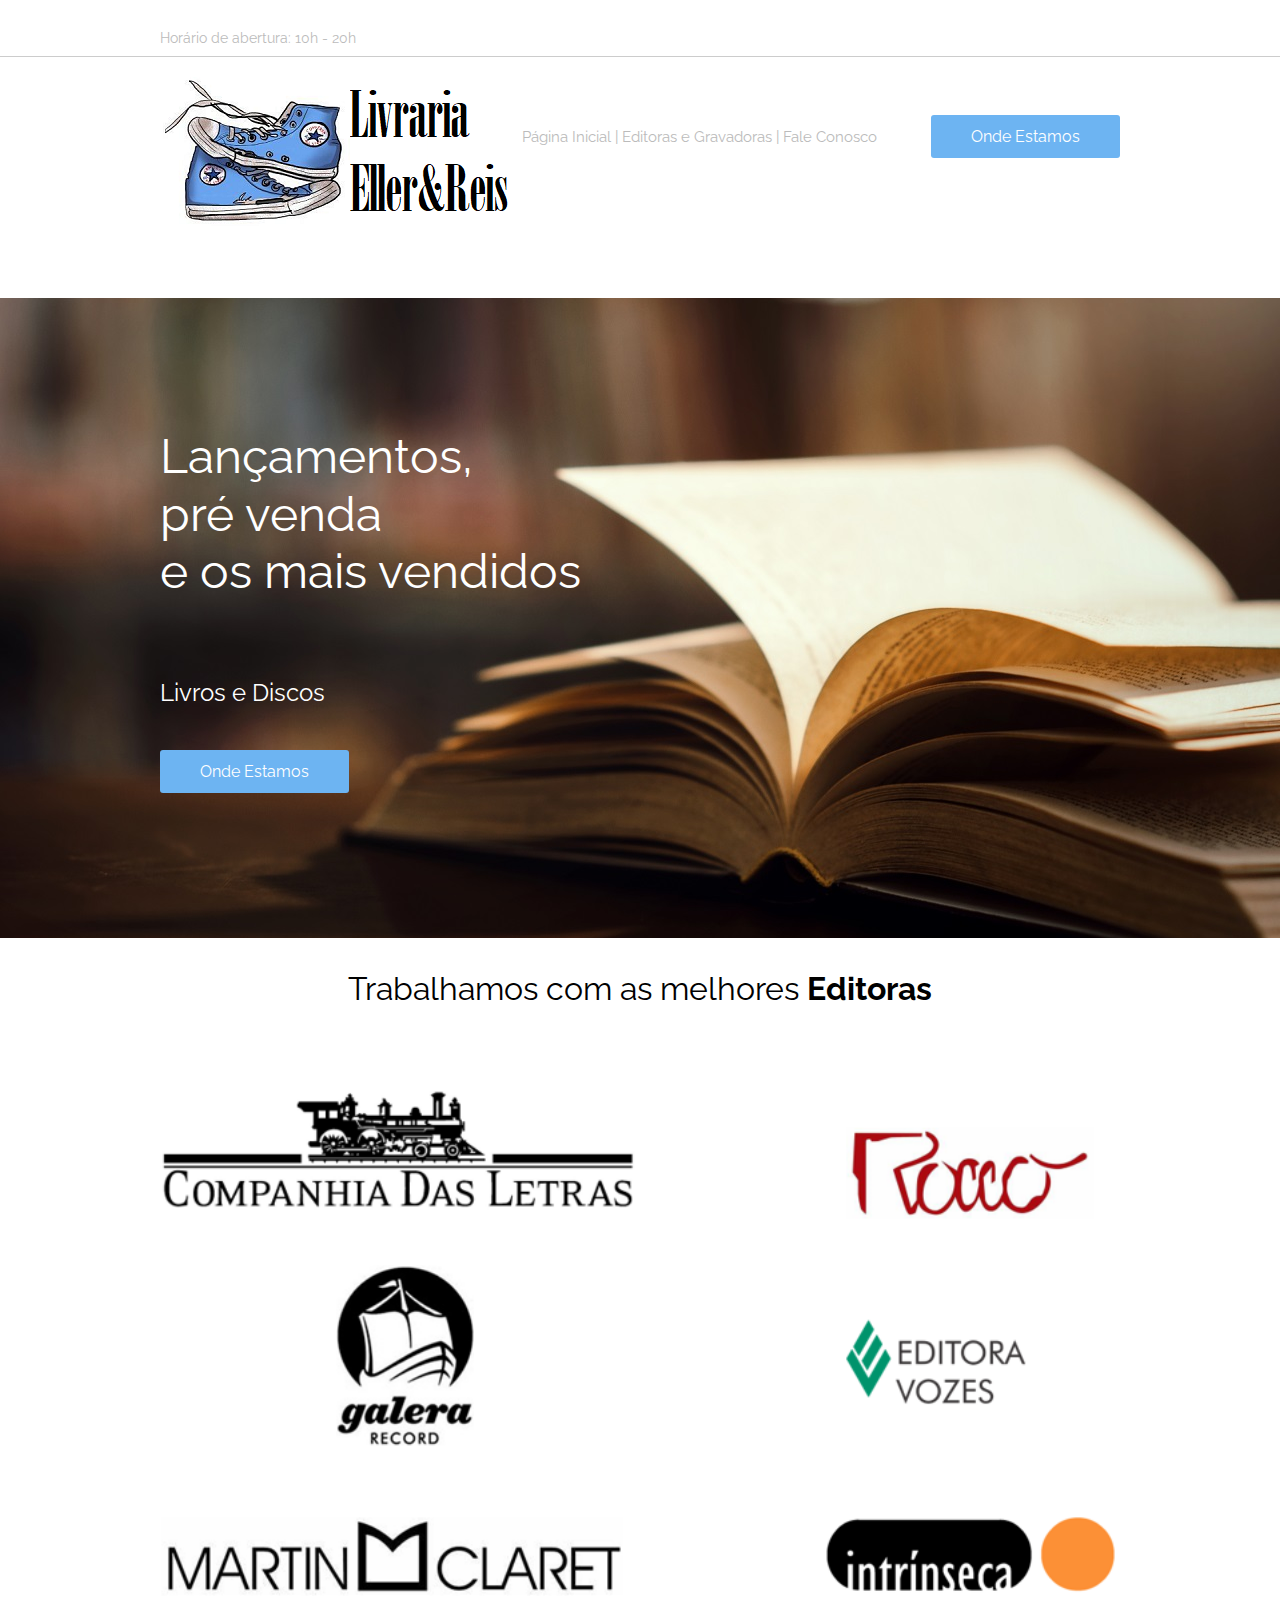
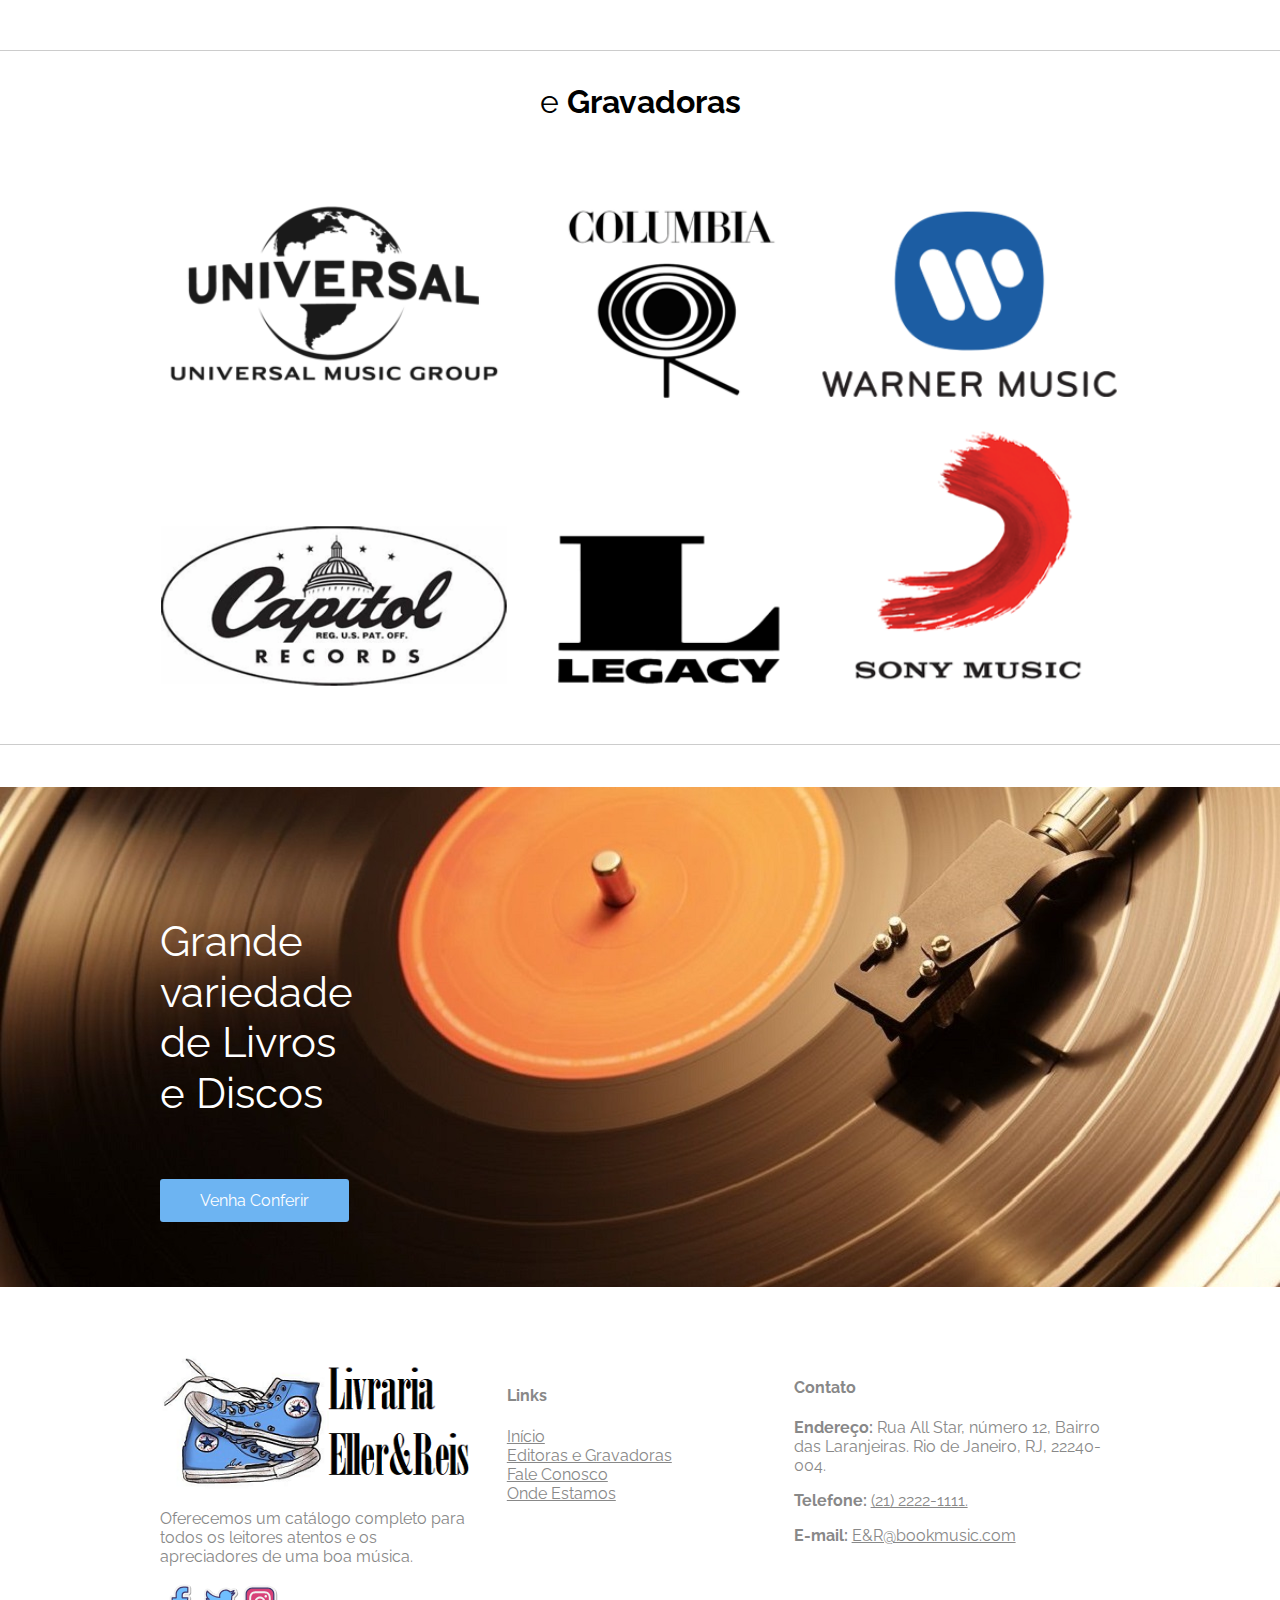
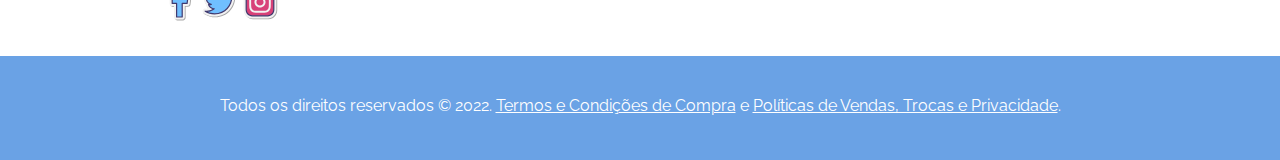
<file: index.html>
<!DOCTYPE html>
<html lang="pt-br">
<head>
    <meta charset="UTF-8">
    <meta http-equiv="X-UA-Compatible" content="IE=edge">
    <meta name="viewport" content="width=device-width, initial-scale=1.0">
    <link rel="stylesheet" type="text/css" href="./css/style.css">
    <title>Livraria Eller&Reis</title>
</head>
<body>
    <header>
        <div class="barra_superior">
            <div class="container">
                Horário de abertura: 10h - 20h
            </div>            
        </div>
        
        <div class="container">
            <img class="logo" alt="Logo da Empresa" title="Aqui é apresentado a logo da empresa" src="./img/logo1.png"/>
            <nav>
                <a href="index.html">Página Inicial</a> | <a href="index.html#editoras"> Editoras e Gravadoras</a> | <a title="Vai para a página de fale conosco" href="faleconosco.html">Fale Conosco</a> <a class="btn_destaque" href="ondeestamos.html">Onde Estamos</a>
            </nav>
        </div>
        
    </header>

    <br class="clearfix" />
    <section class="sec01">
        <div class="container">     
            <p class="titulo">
                Lançamentos, <br > pré venda <br /> e os mais vendidos
            </p>

            <p>Livros e Discos</p>

            <a href="ondeestamos.html" class="btn_destaque">Onde Estamos</a>
    </div>    
    </section>

    <a name="editoras"></a>
    <section class="sec02">
        <div class="container">
            <p>
                Trabalhamos com as melhores <strong>Editoras</strong>
            </p>
            <img alt="Logo de Editoras" src="./img/logo-editoras.png" />
        </div>
    </section>

    <section class="sec02">
        <div class="container">
            <p>
                e <strong>Gravadoras</strong>
            </p>
            <img alt="Logo de Gravadoras" src="./img/logo-gravadoras.png" />
        </div>
    </section>

    <section class="sec03">
        <div class="container">
            <p  class="title">
                Grande <br />
                variedade <br />
                de Livros <br />                    
                e Discos
            </p>
        
            <a href="ondeestamos.html" class="btn_destaque">Venha Conferir</a>
        </div>
    </section>
    <br class="clearfix" />

    <footer>
        <div class="container">
            <div class="parte01">
                <div class="container_logo">
                    <img class="logo" alt="Logo da Empresa" title="Aqui é apresentado a logo da empresa" src="./img/logo1.png"/>
                </div>
                <p>
                    Oferecemos um catálogo completo para todos os leitores atentos e os apreciadores de uma boa música.
                </p>
                <div class="container_logo">
                    <a href="#"><img alt="Link para Facebook" src="./img/icon-facebook.svg" /></a><a href="#"><img alt="Link para Twitter" src="./img/icon-twitter.svg" /></a><a href="#"><img alt="Link para Instagram" src="./img/icon-instagram.svg" /></a>
                </div>              
            </div>

            <div  class="parte01">
                <div class="margemleft">                
                    <h4>Links</h4>

                    <a alt="Vai para a página inicial do site" href="index.html">Início</a><br />
                    <a alt="Vai para a lista de Editoras" href="index.html#editoras"> Editoras e Gravadoras</a><br />
                    <a title="Vai para a página de fale conosco" href="faleconosco.html">Fale Conosco</a> <br />
                    <a href="ondeestamos.html" >Onde Estamos</a> <br />
                </div>
            </div>

            <div  class="parte01">
                <h4>Contato</h4>

                <p><strong>Endereço:</strong> Rua All Star, número 12, Bairro das Laranjeiras. 
                Rio de Janeiro, RJ,  22240-004. </p>

                <p><strong>Telefone:</strong> <a href="tel:2122221111">(21) 2222-1111.</a></p>

                <p><strong>E-mail:</strong> <a href="mailto:E&R@livramusic.com.br">E&R@bookmusic.com</a></p> 
            </div>
        </div>
        <br class="clearfix" />
        <div class="direitos">
            Todos os direitos reservados © 2022. <a href="termos.html">Termos e Condições de Compra</a> e <a href="politicas.html">Políticas de Vendas, Trocas e Privacidade</a>.
        </div> 
    </footer>
</body>
</html>
</file>
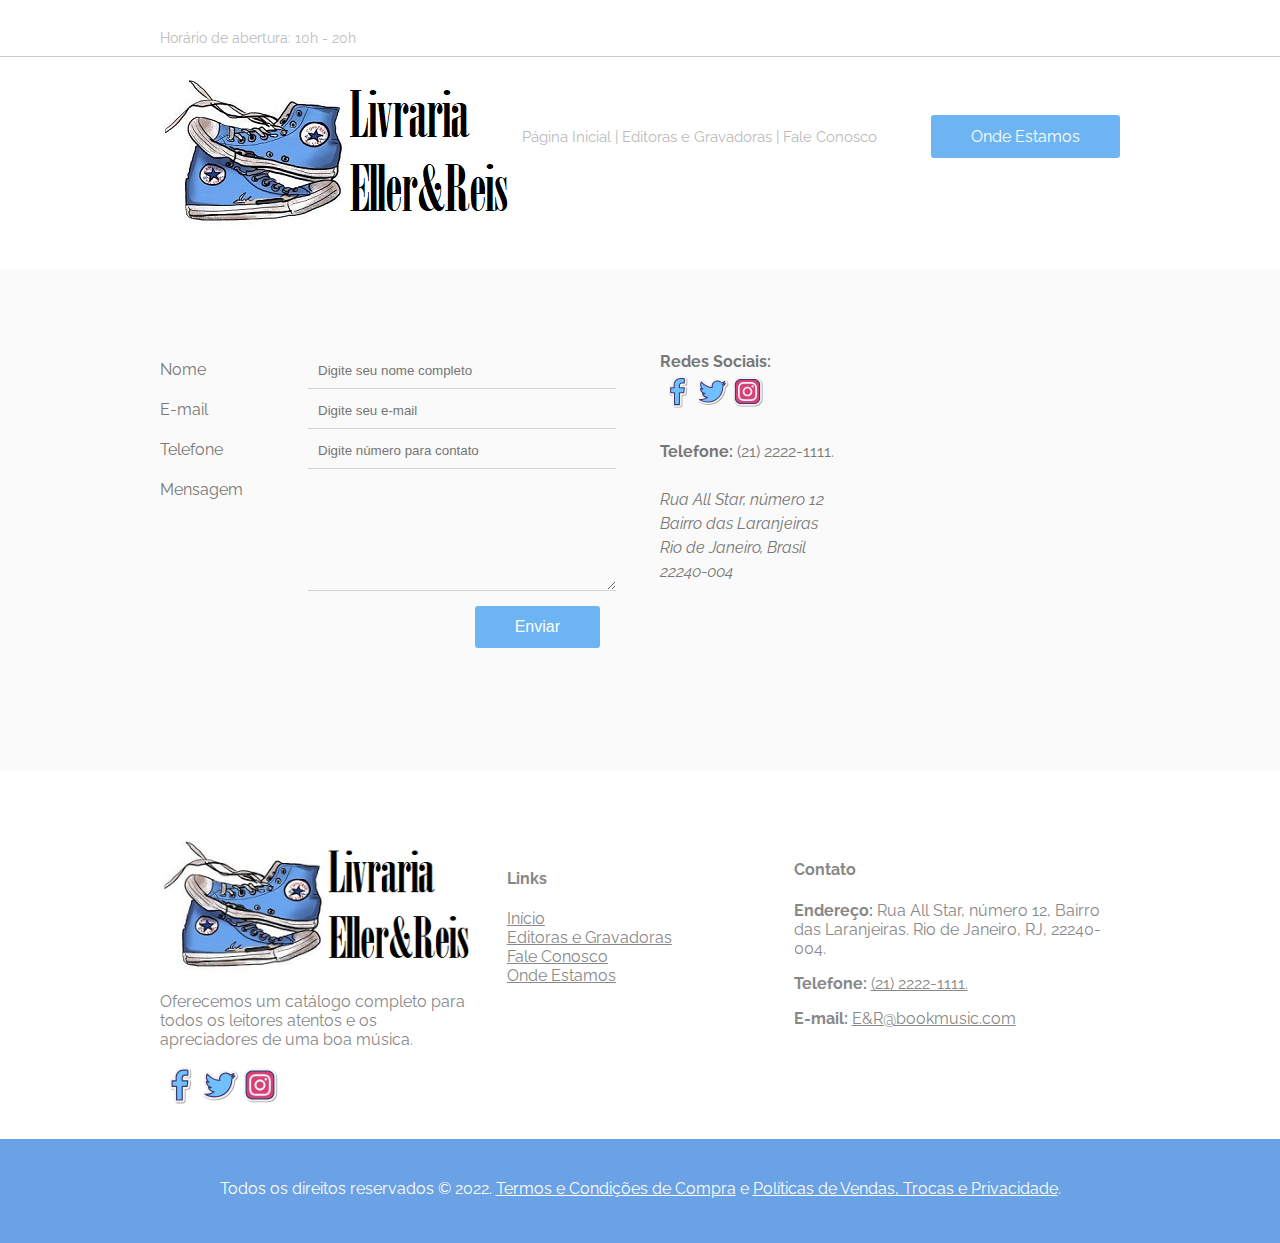
<file: faleconosco.html>
<!DOCTYPE html>
<html lang="pt-br">
<head>
    <meta charset="UTF-8">
    <meta http-equiv="X-UA-Compatible" content="IE=edge">
    <meta name="viewport" content="width=device-width, initial-scale=1.0">
    <link rel="stylesheet" type="text/css" href="./css/style.css"/>
    <title>Fale Conosco</title>
</head>
<body>
    <header>
        <div class="barra_superior">
            <div class="container">
                Horário de abertura: 10h - 20h
            </div>            
        </div>
        
        <div class="container">
            <img class="logo" alt="Logo da Empresa" title="Aqui é apresentado a logo da empresa" src="./img/logo1.png"/>
            <nav>
                <a href="index.html">Página Inicial</a> | <a href="index.html#editoras"> Editoras e Gravadoras</a> | <a title="Vai para a página de fale conosco" href="faleconosco.html">Fale Conosco</a> <a class="btn_destaque" href="ondeestamos.html">Onde Estamos</a>
            </nav>
        </div>        
    </header>
    <br class="clearfix" />
    
    <section class="sec_fale">
        <div class="container">
            <div class="metade">
                <form enctype="application/x-www-form-urlencoded" method="post">
                    <label for="NomeCompleto">Nome</label>
                    <input id="NomeCompleto" type="text" name="Nome_Completo" placeholder="Digite seu nome completo" />
                    <br />
                    
                    <label for="Email">E-mail</label>
                    <input id="Email" type="text" name="Email" placeholder="Digite seu e-mail" />
                    <br />

                    <label for="Telefone">Telefone</label>
                    <input id="Telefone" type="text" name="Telefone" placeholder="Digite número para contato" />
                    <br />

                    <label for="Menssagem">Mensagem</label>
                    <textarea name="Mensagem"></textarea>
                    <br />

                    <input type="submit" value="Enviar" />
                </form>
            </div>

            <div class="metade">
                <div>
                    <strong>Redes Sociais:</strong> 
                    <br /> 
                    <a href="#"><img alt="Link para Facebook" src="./img/icon-facebook.svg" /></a><a href="#"><img alt="Link para Twitter" src="./img/icon-twitter.svg" /></a><a href="#"><img alt="Link para Instagram" src="./img/icon-instagram.svg" /></a>
                    <br />
                    <br />
                    <strong>Telefone:</strong> (21) 2222-1111.

                </div>
                <br /> 
                <address>
                    Rua All Star, número 12
                    <br />
                    Bairro das Laranjeiras
                    <br />
                    Rio de Janeiro, Brasil
                    <br />
                    22240-004
                </address>
            </div>
        </div>
    </section>
    <br class="clearfix" />

    <footer>
        <div class="container">
            <div class="parte01">
                <div class="container_logo">
                    <img class="logo" alt="Logo da Empresa" title="Aqui é apresentado a logo da empresa" src="./img/logo1.png"/>
                </div>
                <p>
                    Oferecemos um catálogo completo para todos os leitores atentos e os apreciadores de uma boa música.
                </p>
                <div class="container_logo">
                    <a href="#"><img alt="Link para Facebook" src="./img/icon-facebook.svg" /></a><a href="#"><img alt="Link para Twitter" src="./img/icon-twitter.svg" /></a><a href="#"><img alt="Link para Instagram" src="./img/icon-instagram.svg" /></a>
                </div>              
            </div>

            <div  class="parte01">
                <div class="margemleft">                
                    <h4>Links</h4>

                    <a alt="Vai para a página inicial do site" href="index.html">Início</a><br />
                    <a alt="Vai para a lista de Editoras" href="index.html#editoras"> Editoras e Gravadoras</a><br />
                    <a title="Vai para a página de fale conosco" href="faleconosco.html">Fale Conosco</a> <br />
                    <a href="ondeestamos.html" >Onde Estamos</a> <br />
                </div>
            </div>

            <div  class="parte01">
                <h4>Contato</h4>

                <p><strong>Endereço:</strong> Rua All Star, número 12, Bairro das Laranjeiras. 
                Rio de Janeiro, RJ,  22240-004. </p>

                <p><strong>Telefone:</strong> <a href="tel:2122221111">(21) 2222-1111.</a></p>

                <p><strong>E-mail:</strong> <a href="mailto:E&R@livramusic.com.br">E&R@bookmusic.com</a></p> 
            </div>
        </div>
        <br class="clearfix" />
        <div class="direitos">
            Todos os direitos reservados © 2022. <a href="termos.html">Termos e Condições de Compra</a> e <a href="politicas.html">Políticas de Vendas, Trocas e Privacidade</a>.
        </div> 
    </footer>
</body>
</html>
</file>
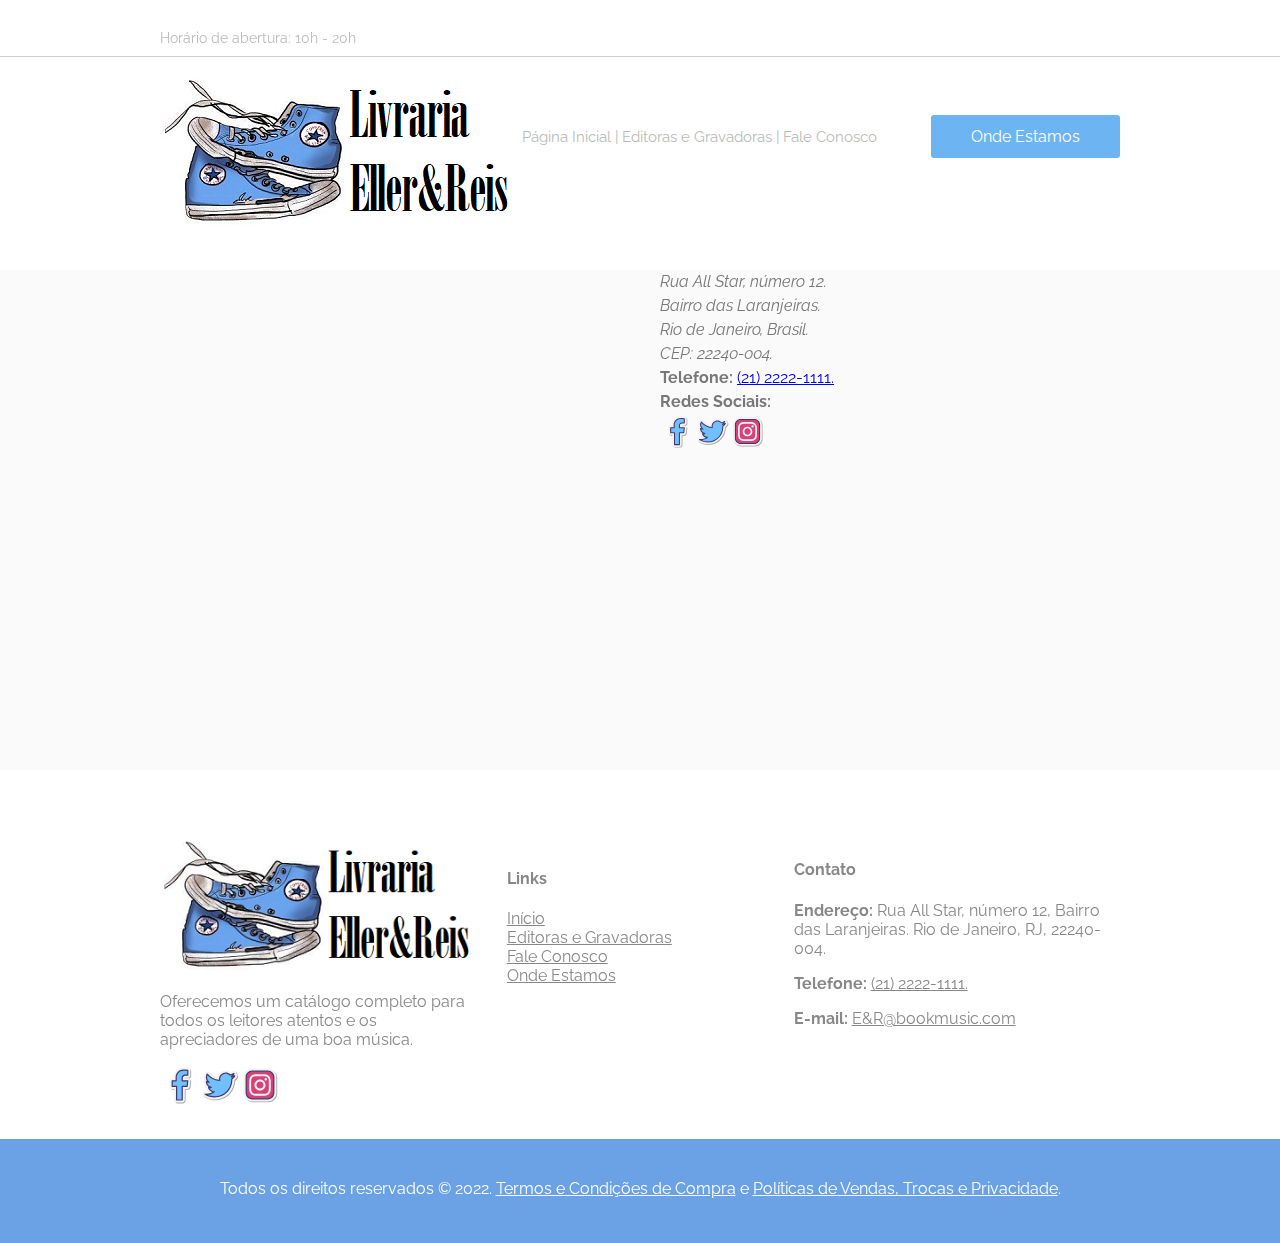
<file: ondeestamos.html>
<!DOCTYPE html>
<html lang="pt-br">
<head>
    <meta charset="UTF-8">
    <meta http-equiv="X-UA-Compatible" content="IE=edge">
    <meta name="viewport" content="width=device-width, initial-scale=1.0">
    <link rel="stylesheet" href="./css/style.css">
    <title>Onde Estamos</title>
</head>
<body>
    <header>
        <div class="barra_superior">
            <div class="container">
                Horário de abertura: 10h - 20h
            </div>            
        </div>
        
        <div class="container">
            <img class="logo" alt="Logo da Empresa" title="Aqui é apresentado a logo da empresa" src="./img/logo1.png"/>
            <nav>
                <a href="index.html">Página Inicial</a> | <a href="index.html#editoras"> Editoras e Gravadoras</a> | <a title="Vai para a página de fale conosco" href="faleconosco.html">Fale Conosco</a> <a class="btn_destaque" href="ondeestamos.html">Onde Estamos</a>
            </nav>
        </div>
        
    </header>
    <br class="clearfix" />
    
    <section class="sec_onde">
        <div class="container">
            <div class="metade">
                <iframe src="https://www.google.com/maps/embed?pb=!1m18!1m12!1m3!1d14697.54897532332!2d-43.188717600000004!3d-22.935961399999997!2m3!1f0!2f0!3f0!3m2!1i1024!2i768!4f13.1!3m3!1m2!1s0x997f93f832ad61%3A0x2ca2b0aecf2ea4e3!2sLaranjeiras%2C%20Rio%20de%20Janeiro%20-%20RJ!5e0!3m2!1spt-BR!2sbr!4v1664504362038!5m2!1spt-BR!2sbr" width="100%" height="500" style="border:0;" allowfullscreen="" loading="lazy" referrerpolicy="no-referrer-when-downgrade"></iframe>

            </div>
            
            <div class="metade">
                
                <address>
                    Rua All Star, número 12.
                    <br />
                    Bairro das Laranjeiras.
                    <br />
                    Rio de Janeiro, Brasil.
                    <br />
                    CEP: 22240-004.
                </address>
                <div>
                    <strong>Telefone:</strong> <a href="tel:2122221111">(21) 2222-1111.</a>
                    <br />
                    <strong>Redes Sociais:</strong>
                    <br />
                    <a href="#"><img alt="Link para Facebook" src="./img/icon-facebook.svg" /></a><a href="#"><img alt="Link para Twitter" src="./img/icon-twitter.svg" /></a><a href="#"><img alt="Link para Instagram" src="./img/icon-instagram.svg" /></a>
                </div>
            </div>
        </div>
    </section>

    <br class="clearfix" />

    <footer>
        <div class="container">
            <div class="parte01">
                <div class="container_logo">
                    <img class="logo" alt="Logo da Empresa" title="Aqui é apresentado a logo da empresa" src="./img/logo1.png"/>
                </div>
                <p>
                    Oferecemos um catálogo completo para todos os leitores atentos e os apreciadores de uma boa música.
                </p>
                <div class="container_logo">
                    <a href="#"><img alt="Link para Facebook" src="./img/icon-facebook.svg" /></a><a href="#"><img alt="Link para Twitter" src="./img/icon-twitter.svg" /></a><a href="#"><img alt="Link para Instagram" src="./img/icon-instagram.svg" /></a>
                </div>              
            </div>

            <div  class="parte01">
                <div class="margemleft">                
                    <h4>Links</h4>

                    <a alt="Vai para a página inicial do site" href="index.html">Início</a><br />
                    <a alt="Vai para a lista de Editoras" href="index.html#editoras"> Editoras e Gravadoras</a><br />
                    <a title="Vai para a página de fale conosco" href="faleconosco.html">Fale Conosco</a> <br />
                    <a href="ondeestamos.html" >Onde Estamos</a> <br />
                </div>
            </div>

            <div  class="parte01">
                <h4>Contato</h4>

                <p><strong>Endereço:</strong> Rua All Star, número 12, Bairro das Laranjeiras. 
                Rio de Janeiro, RJ,  22240-004. </p>

                <p><strong>Telefone:</strong> <a href="tel:2122221111">(21) 2222-1111.</a></p>

                <p><strong>E-mail:</strong> <a href="mailto:E&R@livramusic.com.br">E&R@bookmusic.com</a></p> 
            </div>
        </div>
        <br class="clearfix" />
        <div class="direitos">
            Todos os direitos reservados © 2022. <a href="termos.html">Termos e Condições de Compra</a> e <a href="politicas.html">Políticas de Vendas, Trocas e Privacidade</a>.
        </div> 
    </footer>
</body>
</html>
</file>
<file: css/style.css>
@import url('https://fonts.googleapis.com/css2?family=Raleway&display=swap');

.clearfix {
    clear: both;
}

body {
    margin: 0px;
    font-family: "Raleway", "Arial", sans-serif;
}
.barra_superior {
    border-bottom: 1px solid rgb(204, 204, 204);
    color: rgb(187, 187, 187);
    padding-top: 10px;
    padding-bottom: 10px;
    font-size: 14px;
}

.container {
    max-width: 960px;
    width: 100%;
    margin: 0 auto;
    margin-top: 20px;
}

nav {
    color: rgb(187, 187, 187);
    font-size: 15px;
    float: right;
    margin-top: 50px;
}

nav a {
    color: rgb(187, 187, 187);
    text-decoration: none;  
}

nav .btn_destaque {
    margin-left: 50px;
}

.btn_destaque, .metade input[type=submit] {
    border: none;
    background-color: #6DB4F2;
    color: white;
    padding: 12px 40px;
    border-radius: 3px;
    font-size: 16px;
    text-decoration: none;  
}

.sec01 {
    height: 640px;
    color: white;
    background-image: url(../img/desk.jpg);
    background-repeat: no-repeat;
    background-position: center;
}

.sec01 p.titulo {
    font-size: 48px;
    padding-top: 130px;
}

.sec01 p {
    font-size: 24px;
    padding-bottom: 30px;
    line-height: 120%;
}

.sec02 {
    border-bottom: 1px solid rgb(204, 204, 204);
}

.sec02 p {
    font-size: 32px;
    text-align: center;
}

.sec02 img {
    width: 100%;
    margin-bottom: 50px;
    margin-top: 50px;
}

.sec03 {
    height: 500px;
    color: white;
    background-image: url(../img/vinil.jpg);
    background-repeat: no-repeat;
    background-position: center;
}

.sec03 p.title {
    font-size: 42px;
    padding-top: 130px;
}

.sec03 p {
    font-size: 24px;
    padding-bottom: 30px;
    line-height: 120%;
}

.direitos {
    background-color: #6AA2E5;
    color: white;
    text-align: center;
    padding-top: 40px;
    padding-bottom: 45px;
}

.direitos a {
    color: white;
}

.parte01 {
    width: 33%;
    float: left;
    padding-top: 30px;
    padding-bottom: 30px;
}

.parte01, .parte01 a {
    color: rgb(136, 136, 136);
}

.parte01 .logo {
    width: 100%;
}

.parte01 img {
    width: 40px;
}

.margemleft {
    margin: 30px;
}

.sec_fale, .sec_onde {
    height: 500px;
    background-color: #fafafa;
}

.sec_fale .metade {
    padding-top: 80px;
}

.metade {
    width: 50%;
    float: left;
    line-height: 150%;
    color: rgb(120, 120, 120);
}

.metade div, .metade address {
    margin-left: 20px;
}

.metade form {
    line-height: 250%;
}

.metade form input[type=text], textarea {
    border: none;
    border-bottom: 1px solid lightgray;
    width: 60%;
    background-color: #fafafa;
    padding: 10px;
}

.metade textarea {
    min-height: 100px;
}

.metade input[type=submit] {
    float: right;
    margin-right: 40px;
}

.metade img {
    width: 35px;
}

.metade label {
    width: 30%;
    display: inline-block;
    vertical-align: top;
}

@media screen and (max-width: 480px) {
    .barra_superior .container {
    margin-left: 10px;
    }  
    .logo {
        width: 100%;
    }
    nav {
        float: none;
        margin-left: 10px;
        text-align: center;
        font-size: 18px;
    }
    nav .btn_destaque {
        margin-left: 0px !important;
    }
    .sec01 p, .sec01 .btn_destaque {
        margin-left: 20px;
    }
    .sec03 p, .sec03 .btn_destaque {
        margin-left: 20px;
        border-bottom: 1px solid rgb(204, 204, 204);
    }
    .parte01 {
        width: 100%;
        border-bottom: 1px solid rgb(204, 204, 204);
        padding-left: 20px;
    }
    .margemleft {
        margin-left: 0px; 
    }
    .parte01 .logo {
        width: 50%;
    }
    .container_logo {
        text-align: center;
    }
}
</file>
